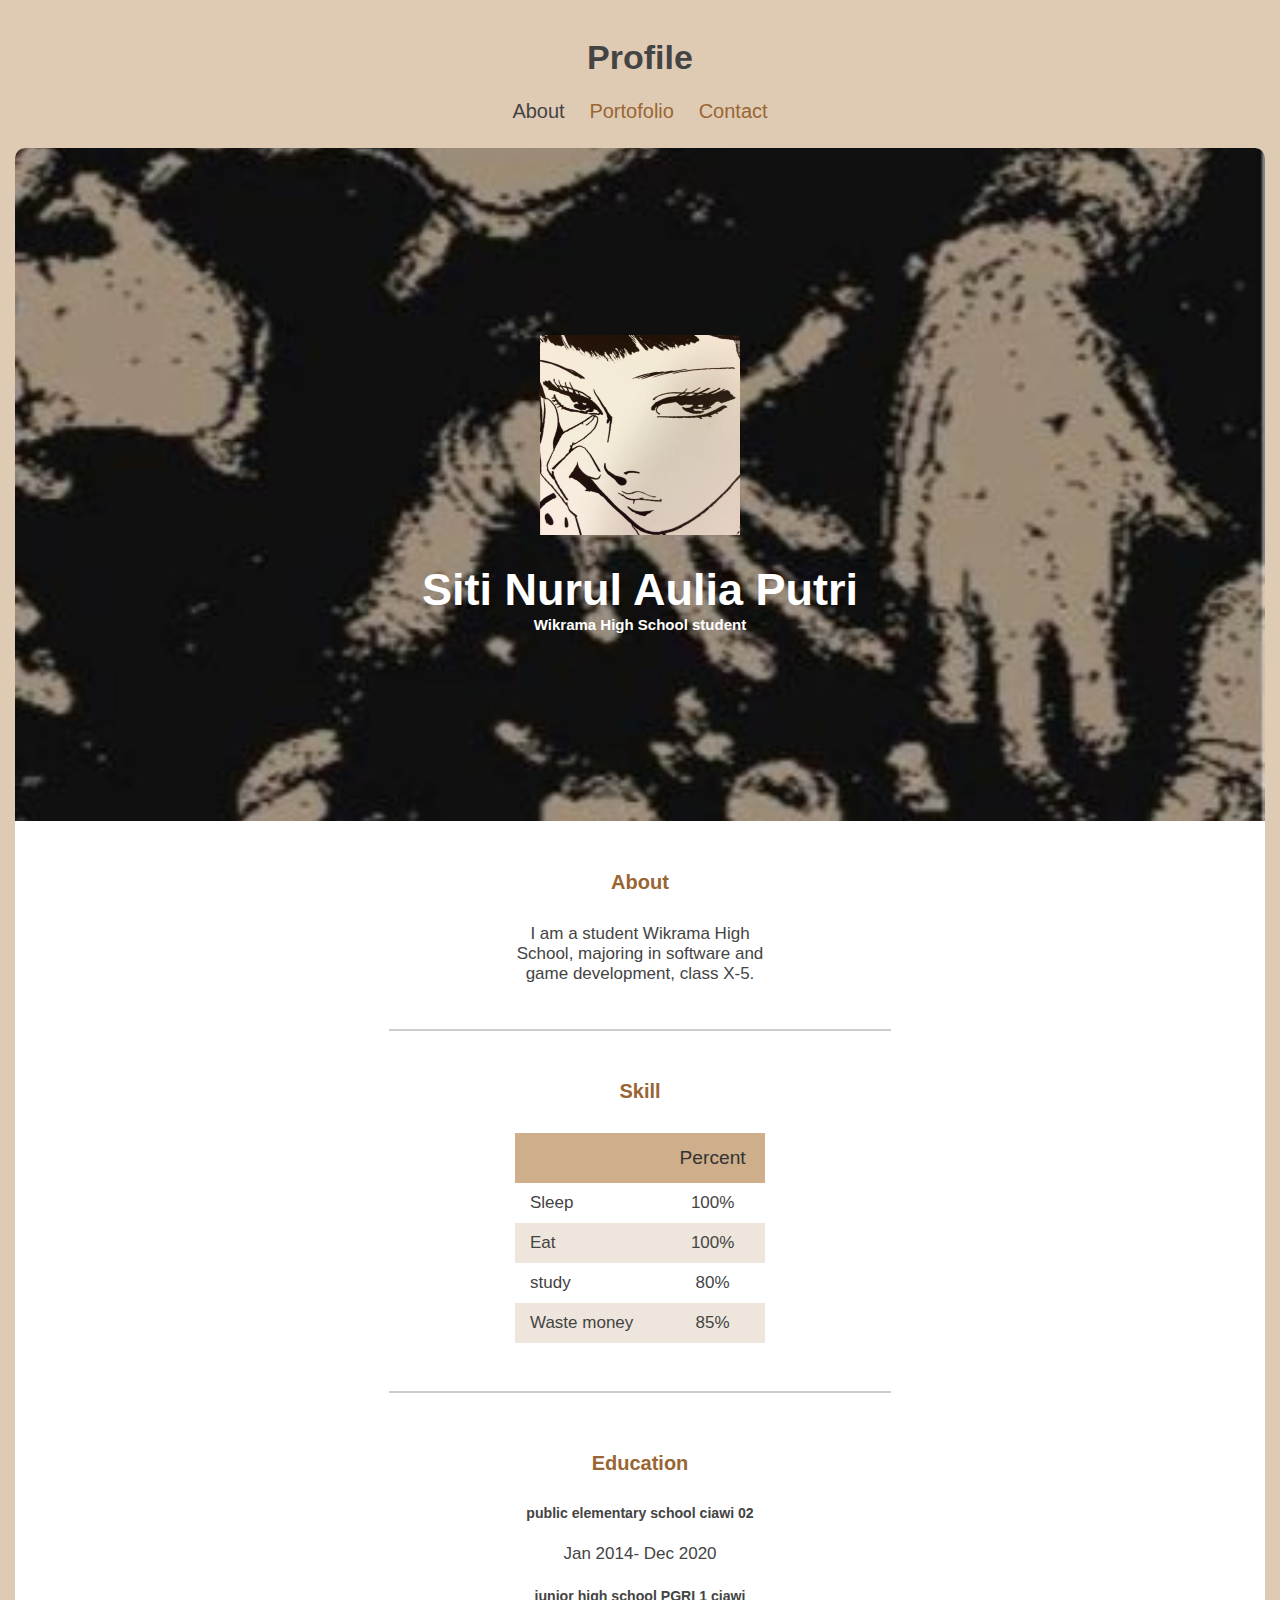
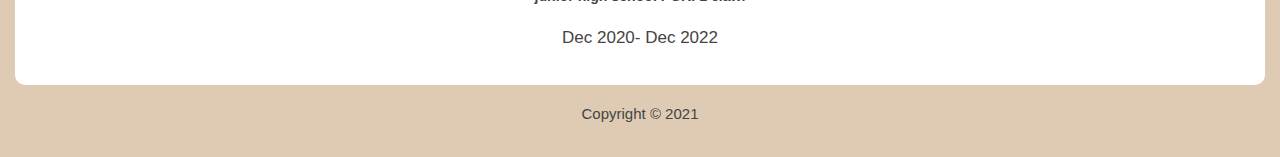
<file: index.html>
<!DOCTYPE html>
<html>
<head>
    <meta charset="utf-8">
    <title>Profile Liya</title>
    <link rel="stylesheet" href="style.css">
</head>
<body>
    <div class="container">
<!-- Judul Halaman -->
    <h1>Profile</h1>
<!-- Navbar -->
    <div class="navbar">
        <ul type="square" class="list-nav">
            <li><a href="#" class="active">About</a></li>
            <li><a href="portofolio.html">Portofolio</a></li>
            <li><a href="contact.html">Contact</a></li>
        </ul>
    </div>
    <div class="content">
    <!-- Profil -->
        <div id="content-img">
            <div class="content1">
                <img src="img/profile.jpg.jfif">
                    <h2 class="content-header">Siti Nurul Aulia Putri</h2> 
                    <p class="content-text">
                         <b>Wikrama High School student</b>
                    </p>
            </div>
        </div>
    <!-- Deskripsi Singkat -->
        <section class="section section-small">
            <h2 class="section-header">About</h2>
            <p>I am a student Wikrama High School, majoring in software and game development, class X-5.</p>
        </section>
        <hr>
    <!-- Table -->
    <section class="section">
        <h2 class="section-header">Skill</h2>
        <div class="responsive-table">
            <table>
                <tr class="tr-header">
                    <th>&nbsp;</th>
                    <th>Percent</th>
                </tr>
                    <tr>
                        <td class="text-left">Sleep</td>
                        <td>100%</td>
                    </tr>
                    <tr>
                        <td class="text-left">Eat</td>
                        <td>100%</td>
                    </tr>
                    <tr>
                        <td class="text-left">study</td>
                        <td>80%</td>
                    </tr>
                    <tr>
                        <td class="text-left">Waste money</td>
                        <td>85%</td>
                    </tr>
                </table>
            </div>
    </section>
    <hr>
    <!-- List Pendidikan -->
    <section class="section section-small">
        <h2 class="section-header">Education</h2>
            <h5>public elementary school ciawi 02</h5>
            <p>Jan 2014- Dec 2020</p>
            <h5>junior high school PGRI 1 ciawi</h5>
            <p>Dec 2020- Dec 2022</p>
        </section>
    </div>
    <footer>
                <p class="footer-text">Copyright &copy; 2021</p>
            </footer>
        </div>
    </body>
    </html>
</file>
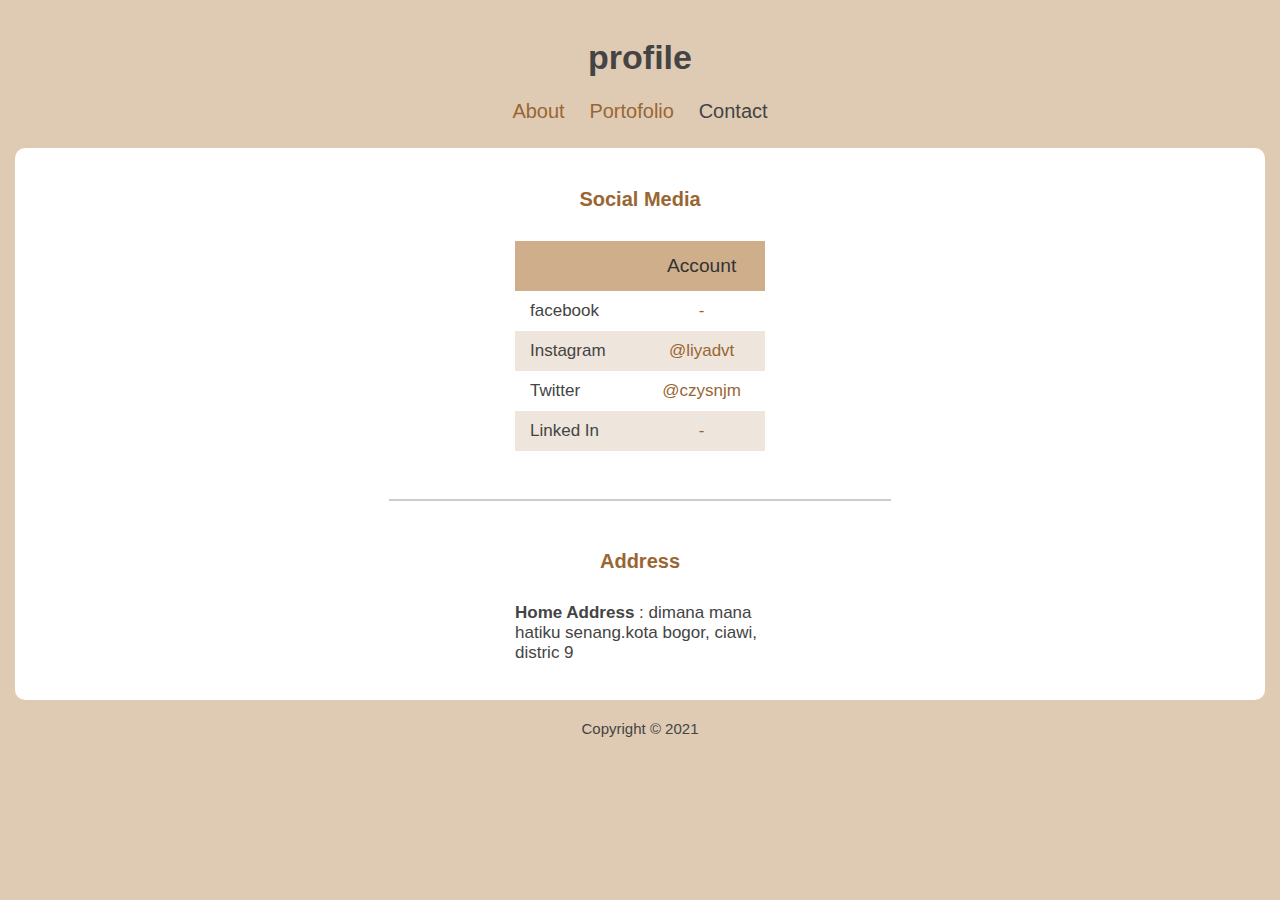
<file: contact.html>
<!DOCTYPE html>
<html>
<head>
    <meta charset="utf-8">
    <title>Personal Web</title>
    <link rel="stylesheet" type="text/css" href="style.css">
</head>
<body>
    <div class="container">
        <div class="header">
            <h1 class="text-header">profile</h1>
        </div>
        <div class="navbar">
            <ul class="list-nav">
                <li><a href="index.html">About</a></li>
                <li><a href="portofolio.html">Portofolio</a></li>
                <li><a href="#" class="active">Contact</a></li>
            </ul>
        </div>
<div class="content">
    <!-- Social Media -->
    <section class="section">
        <h2 class="section-header">Social Media</h2>
            <div class="responsive-table">
                <table>
                    <tr class="tr-header">
                        <th>&nbsp;</th>
                        <th>Account</th>
                    </tr>
                    <tr>
                        <td class="text-left">facebook</td>
                        <td>
                            <a>-</a>
                        </td>
                    </tr>
                    <tr>
                        <td class="text-left">Instagram</td>
                        <td>
                            <a href="instagram.com">@liyadvt</a>
                        </td>
                    </tr>
                    <tr>
                        <td class="text-left">Twitter</td>
                        <td>
                            <a href="twitter.com">@czysnjm</a>
                        </td>
                    </tr>
                    <tr>
                        <td class="text-left">Linked In</td>
                        <td>
                            <a>-</a>
                        </td>
                     </tr>
                </table>
            </div>
    </section>
    <hr>
    <!-- Contact -->
        <section class="section">
            <h2 class="section-header">Address</h2>
            <p><b>Home Address </b>: dimana mana hatiku senang.kota bogor, ciawi, distric 9</p>
        </section>
    </div>
    <footer>
        <p class="footer-text">Copyright &copy; 2021</p>
    </footer>
    </div>
    </body>
    </html>
</file>
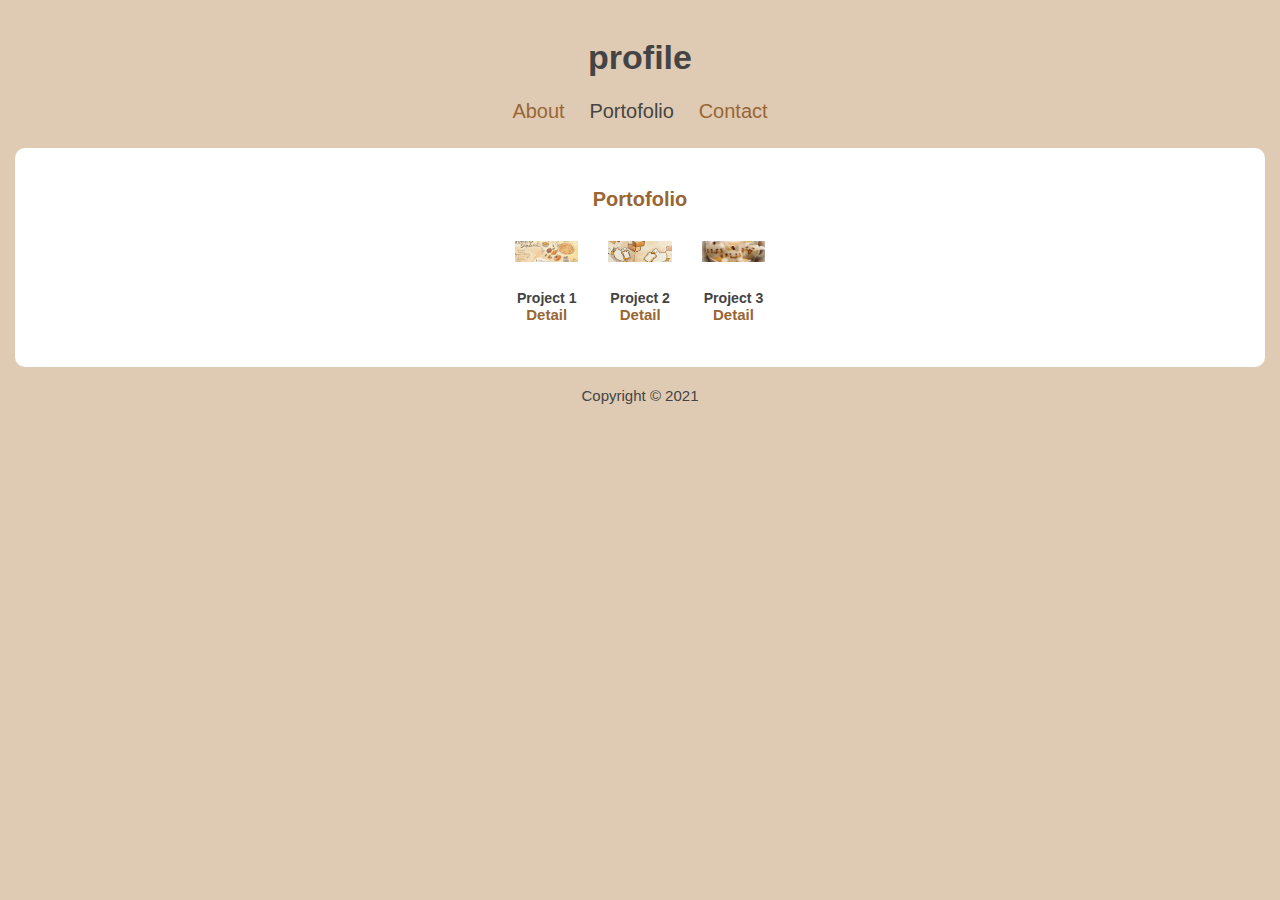
<file: portofolio.html>
<!DOCTYPE html>
<html>
<head>
    <meta charset="utf-8">
    <title>Personal Web</title>
    <link rel="stylesheet" type="text/css" href="style.css">
</head>
<body>
    <div class="container">
        <h1>profile</h1>
        <div class="navbar">
            <ul class="list-nav">
                <li><a href="index.html">About</a></li>
                <li><a href="#" class="active">Portofolio</a></li>
                <li><a href="contact.html">Contact</a></li>
            </ul>
        </div>
    <div class="content">
<!-- Portofolio -->
<section class="section">
    <h2 class="section-header">Portofolio</h2>
    <div class="gallery">
        <figure class="images">
            <img src="img/portofolio1.jfif" class="gallery-img" />
            <figcaption>        
                <h5 class="name">Project 1
                <span>
                    <a href="detail.html">Detail</a>
                </span>
                </h5>
            </figcaption>
        </figure>
        <figure class="images">
            <img src="img/portofolio2.jfif" class="gallery-img" />
            <figcaption>
                <h5 class="name">Project 2
                <span>
                    <a href="detail.html">Detail</a>
                </span>
                </h5>
            </figcaption>
        </figure>
        <figure class="images">
            <img src="img/portofolio3.jfif" class="gallery-img" />
            <figcaption>
                <h5 class="name">Project 3
                    <span>
                        <a href="detail.html">Detail</a>
                    </span>
                </h5>
            </figcaption>
        </figure>
    </div>
</section>
    </div>
    <footer>
        <p class="footer-text">Copyright &copy; 2021</p>
    </footer>
    </div>
</body>
</html>
</file>
<file: style.css>
body {
    background-color: #dfcbb3;
    color: #444444;
    font-family: "Open Sans", Arial;
    font-size: 17px;
    padding: 15px;
    margin: 0;
    }

.container {
    max-width: 1500px;
    margin-left: auto;
    margin-right: auto;

}

h1 { text-align: center; }

.navbar {
    text-align: center;
    margin-bottom: 25px;
}

.list-nav {
    padding: 0;
    margin: 0;
}

.list-nav li {
    display: inline-block;
    list-style: none;
    margin-left: 10px;
    margin-right: 10px;
}

.list-nav a { font-size: 20px; }
.list-nav li a.active { color: #444444; }
a:hover { color: #444444; }

a {
color: #996633;
text-decoration:none;
}

.content {
background-color: #ffffff;
border-radius: 10px;

}

.content-header{
     margin-bottom: 0;
     color:#ffffff
}

.content-text{
    color:#ffffff;
    font-size: 15px;
    margin: 0;
}

#content-img {
    background-image: url(img/header.jfif);
    background-position: center;
    background-size: cover;
    min-height: 400px;
    text-align: center;
    border-top-left-radius: 10px;
    border-top-right-radius: 10px;
}

#content-img img {
    max-width: 50%;
    margin-bottom: -15px;
}

.content1 {
    padding: 15%;
    font-size: 30px;
}

.section {
padding-top: 10px;
padding-left: 500px;
padding-right: 500px;
padding-bottom: 20px;
}

.section-small {
max-width: 490px;
margin-left: auto;
margin-right: auto;
padding-top: 20px;
text-align: center;
}

.section-header {
color: #996633;
text-align: center;
font-size: 20px;
margin-top: 30px;
margin-bottom: 30px;
}

hr {
width: 40%;
border: 0.5px solid #ccc;
}

table {
width: 100%;
border-spacing: 0;
padding-bottom: 20px;
}

th {
color: #333333;
font-weight: 400;
font-size: 1.2rem;
padding-left: 15px;
padding-right: 15px;
}

td {
text-align: center;
padding: 10px 15px;
}

.text-left { text-align: left; }
tr:nth-child(odd) { background-color: #eee5dc; }

tr.tr-header {
    background-color: #cfae8b;
    height: 50px;
}

.footer-text {
    font-size: 15px;
    margin-top: 20px;
    margin-bottom: 20px;
    text-align: center;
}

img {
    max-width: 100%;
    max-height: 200px;
    }

.gallery {
    display: flex;
    margin-left: -15px;
    margin-right: -15px;
}

.images {
    padding-left: 15px;
    padding-right: 15px;
}

figure { margin: 0; }
figcaption { text-align: center; }

figcaption span {
    display: block;
    color: #333333;
    font-size: 15px;
}
</file>
